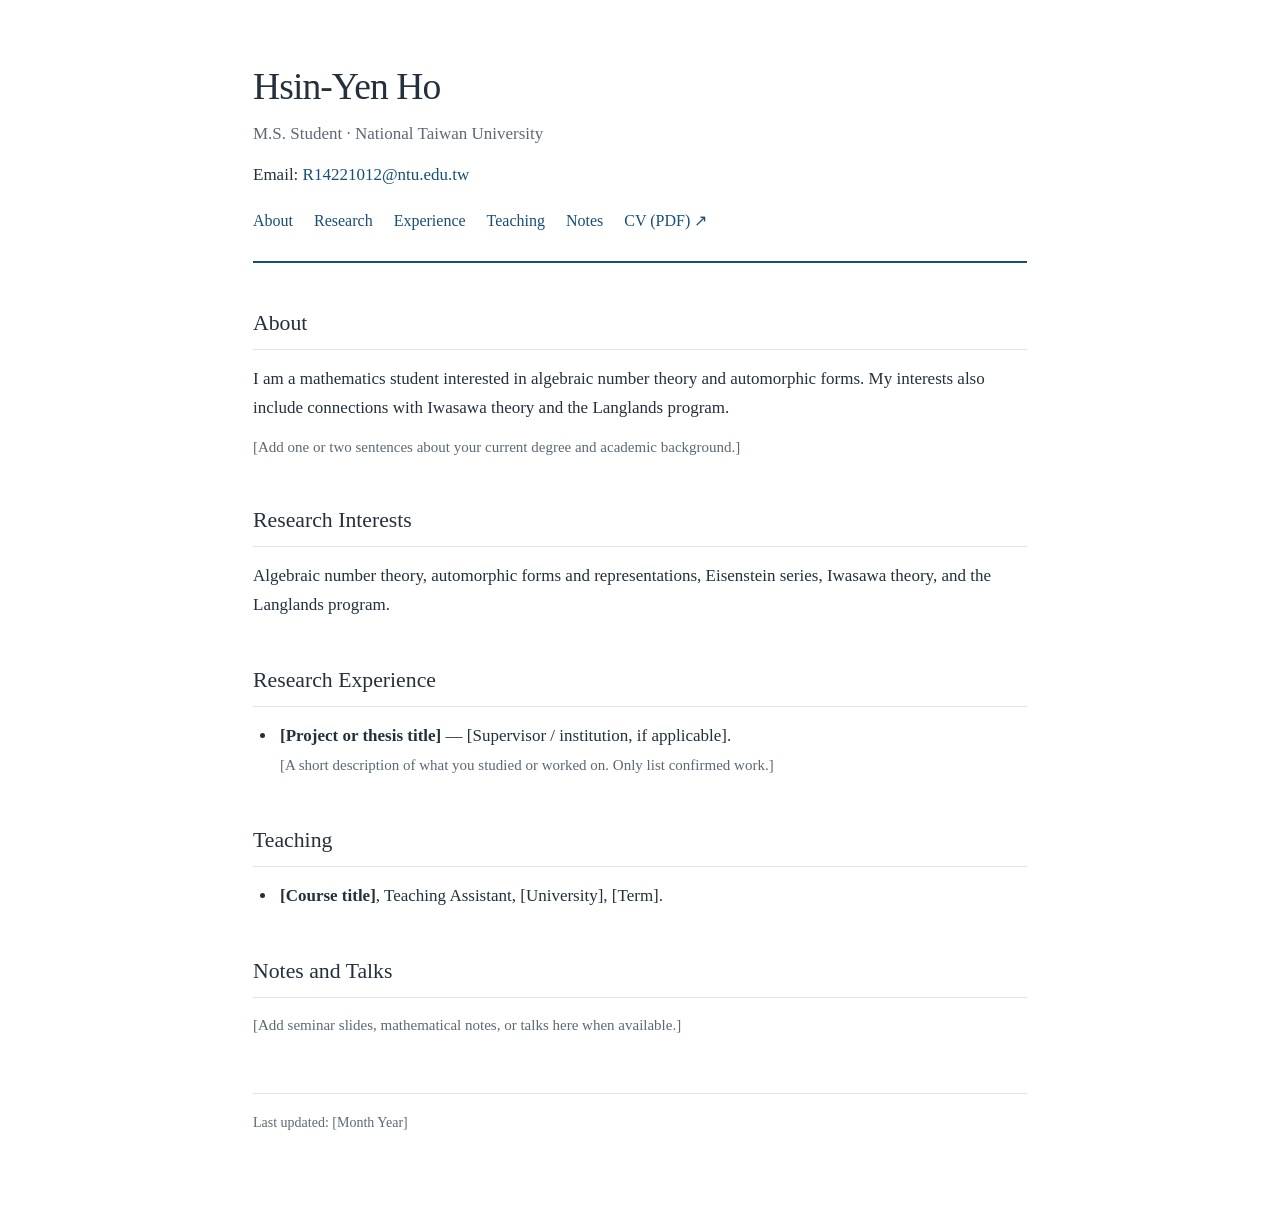
<file: index.html>
<!DOCTYPE html>
<html lang="en">
<head>
  <meta charset="UTF-8">
  <meta name="viewport" content="width=device-width, initial-scale=1">
  <meta name="description" content="Personal academic website in mathematics">
  <title>Hsin-Yen Ho | Mathematics</title>
  <style>
    /* SIMPLE STYLE: change colors here if you want. */
    :root { --ink:#24303c; --muted:#5e6875; --accent:#184e77; --line:#dfe5e9; }
    * { box-sizing:border-box; }
    html { scroll-behavior:smooth; }
    body { margin:0; background:#fff; color:var(--ink); font-family:Georgia,"Times New Roman",serif; font-size:17px; line-height:1.7; }
    main { max-width:830px; margin:0 auto; padding:64px 28px 90px; }
    h1 { font-size:2.35rem; line-height:1.22; font-weight:normal; letter-spacing:-.025em; margin:0 0 10px; }
    h2 { font-size:1.36rem; font-weight:normal; padding-bottom:7px; margin:42px 0 15px; border-bottom:1px solid var(--line); }
    p { margin:12px 0; }
    a { color:var(--accent); text-decoration:none; }
    a:hover { text-decoration:underline; }
    .intro { color:var(--muted); margin-top:0; }
    .top { border-bottom:2px solid var(--accent); padding-bottom:27px; }
    .links { margin-top:17px; display:flex; flex-wrap:wrap; gap:8px 21px; font-size:16px; }
    .small { color:var(--muted); font-size:15px; }
    ul { margin:10px 0; padding-left:24px; }
    li { padding-left:3px; margin:7px 0; }
    footer { margin-top:55px; padding-top:17px; border-top:1px solid var(--line); color:var(--muted); font-size:14px; }
    @media(max-width:600px) { main { padding:34px 20px 60px; } h1 { font-size:1.9rem; } body { font-size:16px; } }
  </style>
</head>
<body>
  <main>
    <!-- EDIT THIS FIRST: your name, status, university, email, and CV. -->
    <header class="top">
      <h1>Hsin-Yen Ho</h1>
      <p class="intro">M.S. Student · National Taiwan University</p>
      <p>Email: <a href="mailto:your.email@example.com">R14221012@ntu.edu.tw</a></p>
      <nav class="links" aria-label="Page links">
        <a href="#about">About</a>
        <a href="#research">Research</a>
        <a href="#experience">Experience</a>
        <a href="#teaching">Teaching</a>
        <a href="#notes">Notes</a>
        <!-- Upload your PDF to your repository and rename the link below to match it. -->
        <a href="CV.pdf">CV (PDF) ↗</a>
      </nav>
    </header>

    <section id="about">
      <h2>About</h2>
      <p>I am a mathematics student interested in algebraic number theory and automorphic forms. My interests also include connections with Iwasawa theory and the Langlands program.</p>
      <p class="small">[Add one or two sentences about your current degree and academic background.]</p>
    </section>

    <section id="research">
      <h2>Research Interests</h2>
      <p>Algebraic number theory, automorphic forms and representations, Eisenstein series, Iwasawa theory, and the Langlands program.</p>
    </section>

    <section id="experience">
      <h2>Research Experience</h2>
      <ul>
        <li><strong>[Project or thesis title]</strong> — [Supervisor / institution, if applicable].<br><span class="small">[A short description of what you studied or worked on. Only list confirmed work.]</span></li>
      </ul>
    </section>

    <section id="teaching">
      <h2>Teaching</h2>
      <ul>
        <li><strong>[Course title]</strong>, Teaching Assistant, [University], [Term].</li>
      </ul>
    </section>

    <section id="notes">
      <h2>Notes and Talks</h2>
      <p class="small">[Add seminar slides, mathematical notes, or talks here when available.]</p>
      <!-- EXAMPLE: <p><a href="notes/example.pdf">My seminar notes (PDF)</a></p> -->
    </section>

    <footer>Last updated: [Month Year]</footer>
  </main>
</body>
</html>
</file>
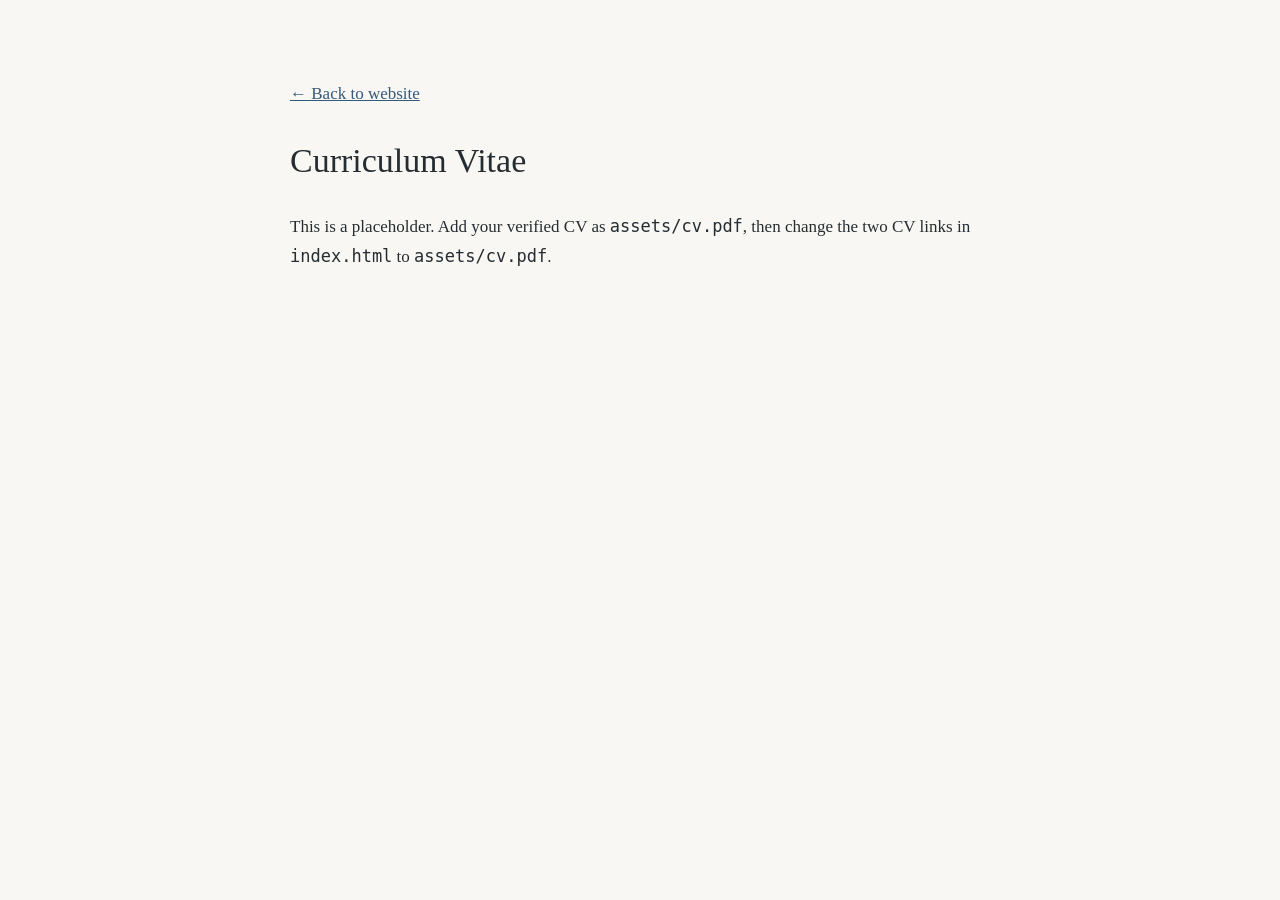
<file: assets/cv-placeholder.html>
<!doctype html><html lang="en"><head><meta charset="utf-8"><meta name="viewport" content="width=device-width, initial-scale=1"><title>CV placeholder</title><style>body{background:#f8f7f3;color:#252d32;max-width:700px;padding:80px 25px;margin:auto;font:17px/1.7 Georgia,serif}a{color:#355979}h1{font-weight:400}</style></head><body><a href="../index.html">← Back to website</a><h1>Curriculum Vitae</h1><p>This is a placeholder. Add your verified CV as <code>assets/cv.pdf</code>, then change the two CV links in <code>index.html</code> to <code>assets/cv.pdf</code>.</p></body></html>
</file>
